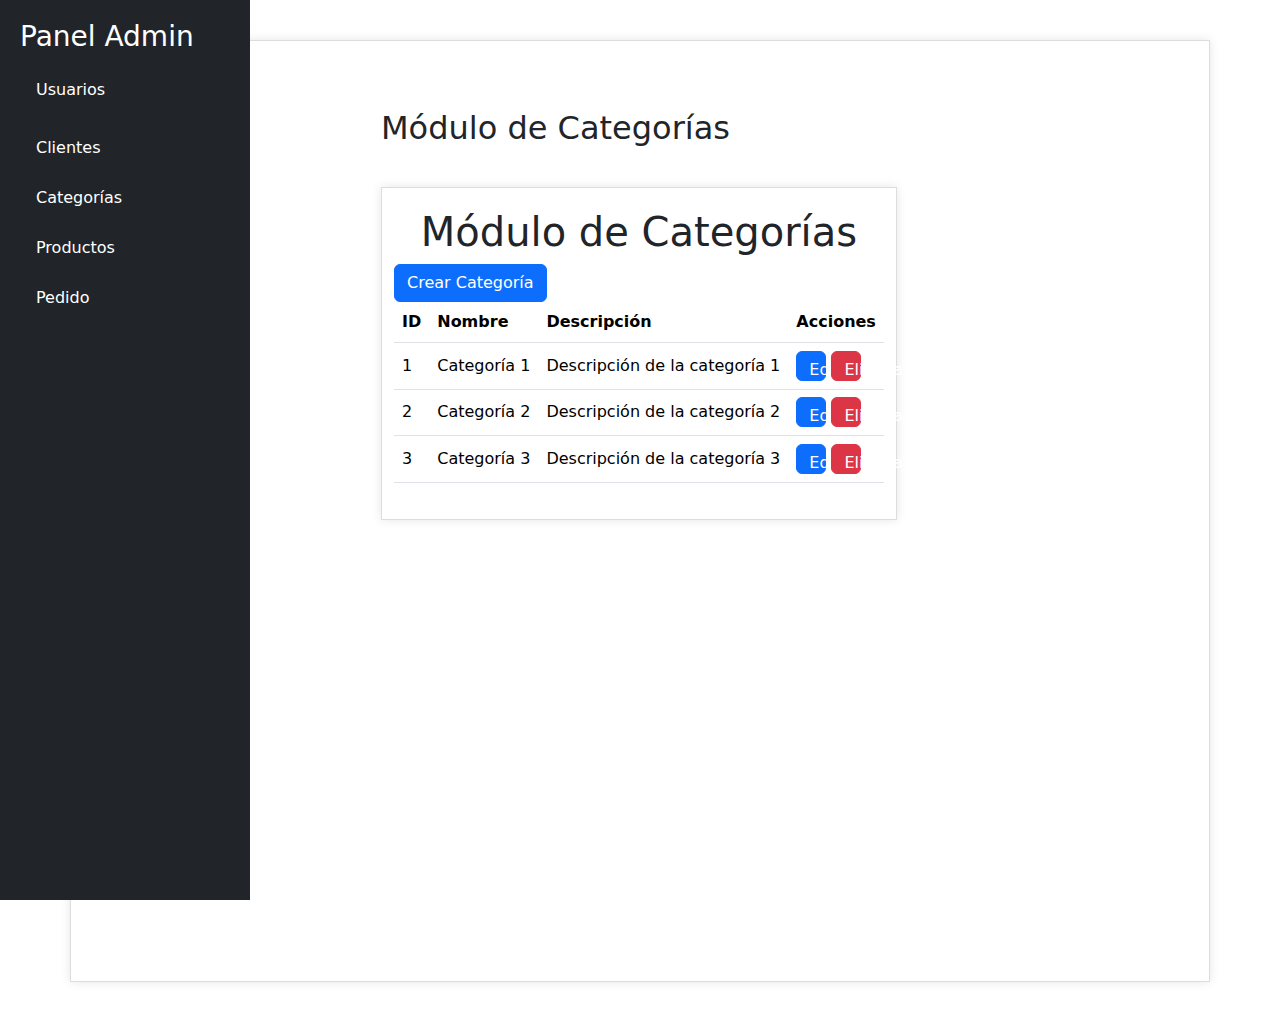
<file: Panel_Administrativo-main/modulo_categorias.html>
<!doctype html>
<html lang="en">

<head>
    <meta charset="utf-8">
    <meta name="viewport" content="width=device-width, initial-scale=1">
    <title>Ejercicios Bootstrap</title>
    <link rel="stylesheet" href="CSS/style.css">
    <link href="https://cdn.jsdelivr.net/npm/bootstrap@5.3.3/dist/css/bootstrap.min.css" rel="stylesheet"
        integrity="sha384-QWTKZyjpPEjISv5WaRU9OFeRpok6YctnYmDr5pNlyT2bRjXh0JMhjY6hW+ALEwIH" crossorigin="anonymous">
</head>

<body>

    <div class="container">

        <!-- Content menu -->

        <!-- Wrapper -->
        <div class="wrapper">
            <!-- Sidebar -->
            <nav id="sidebar" class="bg-dark">
                <div class="sidebar-header">
                    <a class="nav-link" href="modulo_principal.html"><h3>Panel Admin</h3></a>
                </div>
                <ul class="nav flex-column">
                    <li class="nav-item py-2">
                        <a class="nav-link active" href="modulo_usuarios.html">Usuarios</a>
                    </li>
                    <li class="nav-item">
                        <a class="nav-link" href="modulo_clientes.html">Clientes</a>
                    </li>
                    <li class="nav-item">
                        <a class="nav-link" href="modulo_categorias.html">Categorías</a>
                    </li>
                    <li class="nav-item">
                        <a class="nav-link" href="modulo_productos.html">Productos</a>
                    </li>
                    <li class="nav-item">
                        <a class="nav-link" href="modulo_pedido.html">Pedido</a>
                    </li>
                </ul>
            </nav>
            <!-- Content -->
            <div id="content" class="p-4 p-md-5 pt-5">
                <h2 class="mb-4">Módulo de Categorías</h2>

                <!-- Content here -->
            

        <!-- Content fin menu -->
        <div class="container">
            <h1 class="text-center">Módulo de Categorías</h1>
            <div class="row">
                <div class="col-md-12">
                    <button class="btn btn-primary" data-bs-toggle="modal" data-bs-target="#modal-create-category">Crear Categoría</button>
                </div>
            </div>
            <div class="row">
                <div class="col-md-12">
                    <table class="table table-striped">
                        <thead>
                            <tr>
                                <th>ID</th>
                                <th>Nombre</th>
                                <th>Descripción</th>
                                <th>Acciones</th>
                            </tr>
                        </thead>
                        <tbody id="categories">
                            <!-- Aquí se renderizarán las categorías -->
                        </tbody>
                    </table>
                </div>
            </div>
        </div>
    
        <!-- Modal para crear categoría -->
        <div class="modal fade" id="modal-create-category" tabindex="-1" aria-labelledby="exampleModalLabel" aria-hidden="true">
            <div class="modal-dialog">
                <div class="modal-content">
                    <div class="modal-header">
                        <h5 class="modal-title" id="exampleModalLabel">Crear Categoría</h5>
                        <button type="button" class="btn-close" data-bs-dismiss="modal" aria-label="Close"></button>
                    </div>
                    <div class="modal-body">
                        <form id="form-create-category">
                            <div class="form-group">
                                <label for="name">Nombre</label>
                                <input type="text" class="form-control" id="name" required>
                            </div>
                            <div class="form-group">
                                <label for="description">Descripción</label>
                                <textarea class="form-control" id="description" required></textarea>
                            </div>
                            <button type="submit" class="btn btn-primary">Crear Categoría</button>
                        </form>
                    </div>
                </div>
            </div>
        </div>
    
        <!-- Modal para editar categoría -->
        <div class="modal fade" id="modal-edit-category" tabindex="-1" aria-labelledby="exampleModalLabel" aria-hidden="true">
            <div class="modal-dialog">
                <div class="modal-content">
                    <div class="modal-header">
                        <h5 class="modal-title" id="exampleModalLabel">Editar Categoría</h5>
                        <button type="button" class="btn-close" data-bs-dismiss="modal" aria-label="Close"></button>
                    </div>
                    <div class="modal-body">
                        <form id="form-edit-category">
                            <div class="form-group">
                                <label for="name-edit">Nombre</label>
                                <input type="text" class="form-control" id="name-edit" required>
                            </div>
                            <div class="form-group">
                                <label for="description-edit">Descripción</label>
                                <textarea class="form-control" id="description-edit" required></textarea>
                            </div>
                            <button type="submit" class="btn btn-primary">Guardar Cambios</button>
                        </form>
                    </div>
                </div>
            </div>
        </div>
        <!-- Módulo Principal -->
        
<!-- fin -->
    </div>
</div>
       

        <script src="https://cdn.jsdelivr.net/npm/bootstrap@5.3.3/dist/js/bootstrap.bundle.min.js"
            integrity="sha384-YvpcrYf0tY3lHB60NNkmXc5s9fDVZLESaAA55NDzOxhy9GkcIdslK1eN7N6jIeHz"
            crossorigin="anonymous"></script>
        <script src="https://cdn.jsdelivr.net/npm/@popperjs/core@2.11.8/dist/umd/popper.min.js"
            integrity="sha384-I7E8VVD/ismYTF4hNIPjVp/Zjvgyol6VFvRkX/vR+Vc4jQkC+hVqc2pM8ODewa9r"
            crossorigin="anonymous"></script>
            <script>
                // Array de categorías
                let categories = [
                    { id: 1, name: "Categoría 1", description: "Descripción de la categoría 1" },
                    { id: 2, name: "Categoría 2", description: "Descripción de la categoría 2" },
                    { id: 3, name: "Categoría 3", description: "Descripción de la categoría 3" }
                ];
        
                // Renderizar categorías
                function renderCategories() {
                    let html = "";
                    categories.forEach(category => {
                        html += `
                            <tr>
                                <tr>
                        <td>${category.id}</td>
                        <td>${category.name}</td>
                        <td>${category.description}</td>
                        <td>
                            <button class="btn btn-primary btn-edit" data-id="${category.id}">Editar</button>
                            <button class="btn btn-danger btn-delete" data-id="${category.id}">Eliminar</button>
                        </td>
                    </tr>
                `;
            });
            document.getElementById("categories").innerHTML = html;
        }

        // Crear categoría
        document.getElementById("form-create-category").addEventListener("submit", e => {
            e.preventDefault();
            let name = document.getElementById("name").value;
            let description = document.getElementById("description").value;
            let newCategory = { id: categories.length + 1, name, description };
            categories.push(newCategory);
            renderCategories();
            document.getElementById("modal-create-category").classList.remove("show");
        });

        // Editar categoría
        document.addEventListener("click", e => {
            if (e.target.classList.contains("btn-edit")) {
                let id = e.target.dataset.id;
                let category = categories.find(c => c.id == id);
                document.getElementById("name-edit").value = category.name;
                document.getElementById("description-edit").value = category.description;
                document.getElementById("modal-edit-category").dataset.id = id;
                document.getElementById("modal-edit-category").classList.add("show");
            }
        });

        document.getElementById("form-edit-category").addEventListener("submit", e => {
            e.preventDefault();
            let id = document.getElementById("modal-edit-category").dataset.id;
            let category = categories.find(c => c.id == id);
            category.name = document.getElementById("name-edit").value;
            category.description = document.getElementById("description-edit").value;
            renderCategories();
            document.getElementById("modal-edit-category").classList.remove("show");
        });

        // Eliminar categoría
        document.addEventListener("click", e => {
            if (e.target.classList.contains("btn-delete")) {
                let id = e.target.dataset.id;
                categories = categories.filter(c => c.id != id);
                renderCategories();
            }
        });

        renderCategories();
    </script>
</body>

</html>
</file>
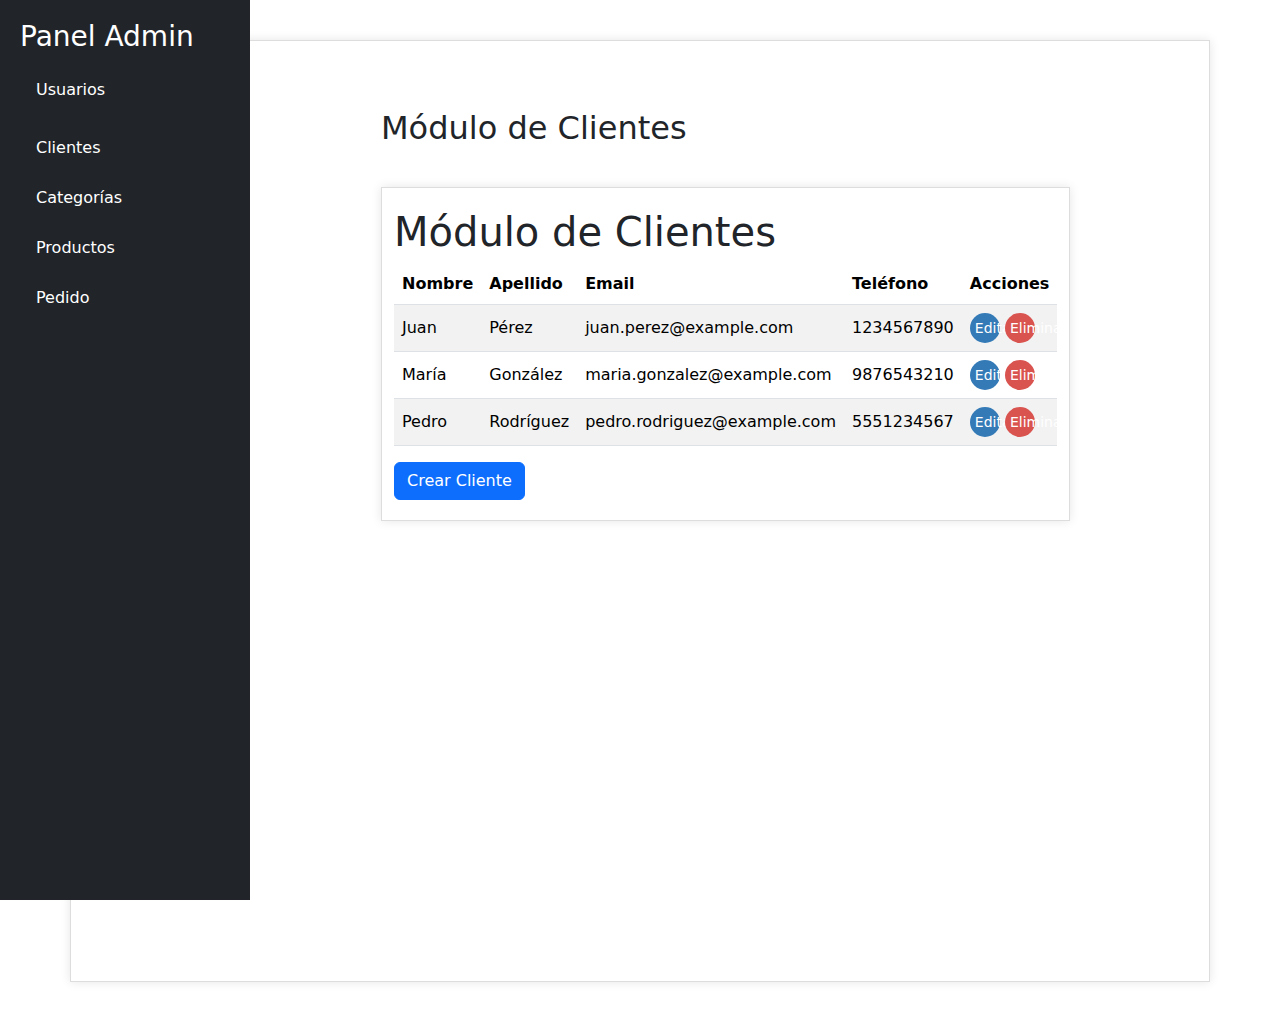
<file: Panel_Administrativo-main/modulo_clientes.html>
<!doctype html>
<html lang="en">

<head>
    <meta charset="utf-8">
    <meta name="viewport" content="width=device-width, initial-scale=1">
    <title>Ejercicios Bootstrap</title>
    <link rel="stylesheet" href="CSS/style.css">
    <link href="https://cdn.jsdelivr.net/npm/bootstrap@5.3.3/dist/css/bootstrap.min.css" rel="stylesheet"
        integrity="sha384-QWTKZyjpPEjISv5WaRU9OFeRpok6YctnYmDr5pNlyT2bRjXh0JMhjY6hW+ALEwIH" crossorigin="anonymous">
</head>

<body>

    <div class="container">

        <!-- Content menu -->

        <!-- Wrapper -->
        <div class="wrapper">
            <!-- Sidebar -->
            <nav id="sidebar" class="bg-dark">
                <div class="sidebar-header">
                    <a class="nav-link" href="modulo_principal.html"><h3>Panel Admin</h3></a>
                </div>
                <ul class="nav flex-column">
                    <li class="nav-item py-2">
                        <a class="nav-link active" href="modulo_usuarios.html">Usuarios</a>
                    </li>
                    <li class="nav-item">
                        <a class="nav-link" href="modulo_clientes.html">Clientes</a>
                    </li>
                    <li class="nav-item">
                        <a class="nav-link" href="modulo_categorias.html">Categorías</a>
                    </li>
                    <li class="nav-item">
                        <a class="nav-link" href="modulo_productos.html">Productos</a>
                    </li>
                    <li class="nav-item">
                        <a class="nav-link" href="modulo_pedido.html">Pedido</a>
                    </li>
                </ul>
            </nav>
            <!-- Content -->
            <div id="content" class="p-4 p-md-5 pt-5">
                <h2 class="mb-4">Módulo de Clientes</h2>

                <!-- Content here -->

        <!-- Content fin menu -->
        <div class="container">
            <h1>Módulo de Clientes</h1>
            <table class="table table-striped">
                <thead>
                    <tr>
                        <th>Nombre</th>
                        <th>Apellido</th>
                        <th>Email</th>
                        <th>Teléfono</th>
                        <th>Acciones</th>
                    </tr>
                </thead>
                <tbody id="clientes">
                    <!-- Aquí se renderizarán los clientes -->
                </tbody>
            </table>
            <button class="btn btn-primary" data-toggle="modal" data-target="#modal-create-cliente">Crear Cliente</button>
        </div>
    
        <!-- Modal para crear cliente -->
        <div class="modal" id="modal-create-cliente">
            <div class="modal-dialog">
                <div class="modal-content">
                    <div class="modal-header">
                        <h5 class="modal-title">Crear Cliente</h5>
                        <button type="button" class="close" data-dismiss="modal" aria-label="Close">
                            <span aria-hidden="true">&times;</span>
                        </button>
                    </div>
                    <div class="modal-body">
                        <form id="form-create-cliente">
                            <div class="form-group">
                                <label for="nombre">Nombre</label>
                                <input type="text" class="form-control" id="nombre" required>
                            </div>
                            <div class="form-group">
                                <label for="apellido">Apellido</label>
                                <input type="text" class="form-control" id="apellido" required>
                            </div>
                            <div class="form-group">
                                <label for="email">Email</label>
                                <input type="email" class="form-control" id="email" required>
                            </div>
                            <div class="form-group">
                                <label for="telefono">Teléfono</label>
                                <input type="tel" class="form-control" id="telefono" required>
                            </div>
                            <button type="submit" class="btn btn-primary">Crear Cliente</button>
                        </form>
                    </div>
                    <div class="modal-footer">
                        <button type="button" class="btn btn-secondary" data-dismiss="modal">Cancelar</button>
                    </div>
                </div>
            </div>
        </div>
    
        <!-- Modal para editar cliente -->
        <div class="modal" id="modal-edit-cliente">
            <div class="modal-dialog">
                <div class="modal-content">
                    <div class="modal-header">
                        <h5 class="modal-title">Editar Cliente</h5>
                        <button type="button" class="close" data-dismiss="modal" aria-label="Close">
                            <span aria-hidden="true">&times;</span>
                        </button>
                    </div>
                    <div class="modal-body">
                        <form id="form-edit-cliente">
                            <div class="form-group">
                                <label for="nombre-edit">Nombre</label>
                                <input type="text" class="form-control" id="nombre-edit" required>
                            </div>
                            <div class="form-group">
                                <label for="apellido-edit">Apellido</label>
                                <input type="text" class="form-control" id="apellido-edit" required>
                            </div>
                            <div class="form-group">
                                <label for="email-edit">Email</label>
                                <input type="email" class="form-control" id="email-edit" required>
                            </div>
                            <div class="form-group">
                                <label for="telefono-edit">Teléfono</label>
                                <input type="tel" class="form-control" id="telefono-edit" required>
                            </div>
                            <button type="submit" class="btn btn-primary">Guardar Cambios</button>
                        </form>
                    </div>
                    <div class="modal-footer">
                        <button type="button" class="btn btn-secondary" data-dismiss="modal">Cancelar</button>
                    </div>
                </div>
            </div>
        </div>
        <!-- Módulo Principal -->
        
<!-- fin -->
    </div>
</div>
        

        <script src="https://cdn.jsdelivr.net/npm/bootstrap@5.3.3/dist/js/bootstrap.bundle.min.js"
            integrity="sha384-YvpcrYf0tY3lHB60NNkmXc5s9fDVZLESaAA55NDzOxhy9GkcIdslK1eN7N6jIeHz"
            crossorigin="anonymous"></script>
        <script src="https://cdn.jsdelivr.net/npm/@popperjs/core@2.11.8/dist/umd/popper.min.js"
            integrity="sha384-I7E8VVD/ismYTF4hNIPjVp/Zjvgyol6VFvRkX/vR+Vc4jQkC+hVqc2pM8ODewa9r"
            crossorigin="anonymous"></script>

            <script>
                // Array de clientes
                let clientes = [
                    { id: 1, nombre: "Juan", apellido: "Pérez", email: "juan.perez@example.com", telefono: "1234567890" },
                    { id: 2, nombre: "María", apellido: "González", email: "maria.gonzalez@example.com", telefono: "9876543210" },
                    { id: 3, nombre: "Pedro", apellido: "Rodríguez", email: "pedro.rodriguez@example.com", telefono: "5551234567" }
                ];
        
                // Renderizar clientes
                function renderClientes() {
                    let html = "";
                    clientes.forEach(cliente => {
                        html += `
                            <tr>
                                <td>${cliente.nombre}</td>
                                <td>${cliente.apellido}</td>
                                <td>${cliente.email}</td>
                                <td>${cliente.telefono}</td>
                                <td>
                                    <button class="btn-edit" data-id="${cliente.id}">Editar</button>
                                    <button class="btn-delete" data-id="${cliente.id}">Eliminar</button>
                                </td>
                            </tr>
                        `;
                    });
                    document.getElementById("clientes").innerHTML = html;
                }
                renderClientes();
        
                // Crear cliente
                document.getElementById("form-create-cliente").addEventListener("submit", e => {
                    e.preventDefault();
                    let nombre = document.getElementById("nombre").value;
                    let apellido = document.getElementById("apellido").value;
                    let email = document.getElementById("email").value;
                    let telefono = document.getElementById("telefono").value;
                    let nuevoCliente = { id: clientes.length + 1, nombre, apellido, email, telefono };
                    clientes.push(nuevoCliente);
                    renderClientes();
                    document.getElementById("modal-create-cliente").classList.remove("show");
                });
        
                // Editar cliente
                document.addEventListener("click", e => {
                    if (e.target.classList.contains("btn-edit")) {
                        let id = e.target.dataset.id;
                        let cliente = clientes.find(c => c.id == id);
                        document.getElementById("nombre-edit").value = cliente.nombre;
                        document.getElementById("apellido-edit").value = cliente.apellido;
                        document.getElementById("email-edit").value = cliente.email;
                        document.getElementById("telefono-edit").value = cliente.telefono;
                        document.getElementById("modal-edit-cliente").classList.add("show");
                    }
                });
        
                document.getElementById("form-edit-cliente").addEventListener("submit", e => {
                    e.preventDefault();
                    let id = document.getElementById("modal-edit-cliente").dataset.id;
                    let cliente = clientes.find(c => c.id == id);
                    cliente.nombre = document.getElementById("nombre-edit").value;
                    cliente.apellido = document.getElementById("apellido-edit").value;
                    cliente.email = document.getElementById("email-edit").value;
                    cliente.telefono = document.getElementById("telefono-edit").value;
                    renderClientes();
                    document.getElementById("modal-edit-cliente").classList.remove("show");
                });
        
                // Eliminar cliente
                document.addEventListener("click", e => {
                    if (e.target.classList.contains("btn-delete")) {
                        let id = e.target.dataset.id;
                        clientes = clientes.filter(c => c.id != id);
                        renderClientes();
                    }
                });
            </script>
</body>

</html>
</file>
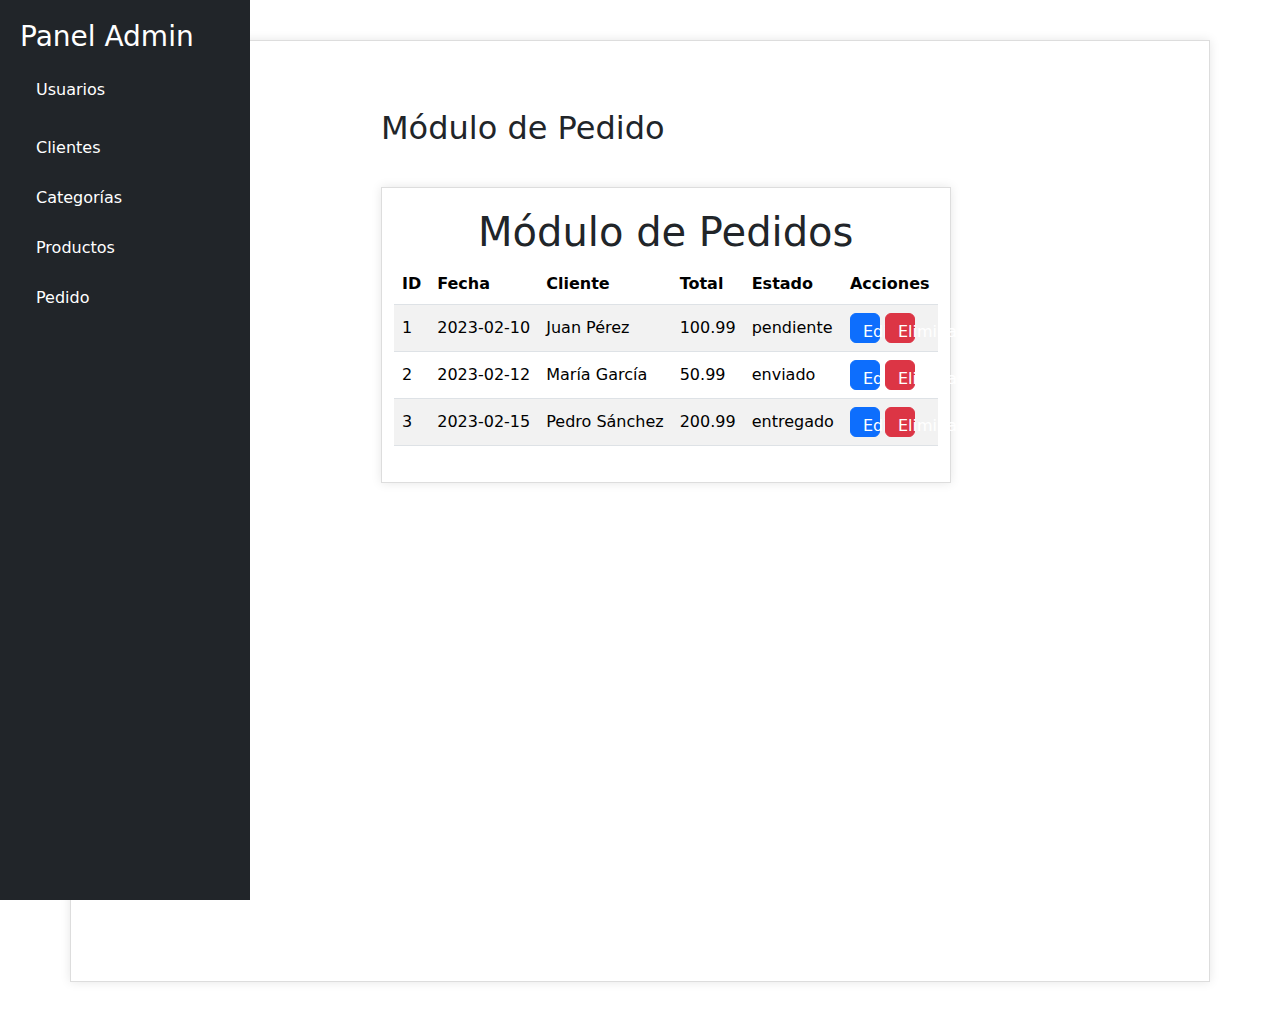
<file: Panel_Administrativo-main/modulo_pedido.html>
<!doctype html>
<html lang="en">

<head>
    <meta charset="utf-8">
    <meta name="viewport" content="width=device-width, initial-scale=1">
    <title>Ejercicios Bootstrap</title>
    <link rel="stylesheet" href="CSS/style.css">
    <link href="https://cdn.jsdelivr.net/npm/bootstrap@5.3.3/dist/css/bootstrap.min.css" rel="stylesheet"
        integrity="sha384-QWTKZyjpPEjISv5WaRU9OFeRpok6YctnYmDr5pNlyT2bRjXh0JMhjY6hW+ALEwIH" crossorigin="anonymous">
</head>

<body>

    <div class="container">

        <!-- Content menu -->

        <!-- Wrapper -->
        <div class="wrapper">
            <!-- Sidebar -->
            <nav id="sidebar" class="bg-dark">
                <div class="sidebar-header">
                    <a class="nav-link" href="modulo_principal.html"><h3>Panel Admin</h3></a>
                </div>
                <ul class="nav flex-column">
                    <li class="nav-item py-2">
                        <a class="nav-link active" href="modulo_usuarios.html">Usuarios</a>
                    </li>
                    <li class="nav-item">
                        <a class="nav-link" href="modulo_clientes.html">Clientes</a>
                    </li>
                    <li class="nav-item">
                        <a class="nav-link" href="modulo_categorias.html">Categorías</a>
                    </li>
                    <li class="nav-item">
                        <a class="nav-link" href="modulo_productos.html">Productos</a>
                    </li>
                    <li class="nav-item">
                        <a class="nav-link" href="modulo_pedido.html">Pedido</a>
                    </li>
                </ul>
            </nav>
            <!-- Content -->
            <div id="content" class="p-4 p-md-5 pt-5">
                <h2 class="mb-4">Módulo de Pedido</h2>

                <!-- Content here -->
            

        <!-- Content fin menu -->
        <div class="container">
            <h1 class="text-center">Módulo de Pedidos</h1>
            <div class="row">
                <div class="col-md-12">
                    <table class="table table-striped">
                        <thead>
                            <tr>
                                <th>ID</th>
                                <th>Fecha</th>
                                <th>Cliente</th>
                                <th>Total</th>
                                <th>Estado</th>
                                <th>Acciones</th>
                            </tr>
                        </thead>
                        <tbody id="orders">
                            <!-- Aquí se renderizarán los pedidos -->
                        </tbody>
                    </table>
                </div>
            </div>
        </div>
        <!-- Módulo Principal -->
        
<!-- fin -->
    </div>
</div>
        

        <script src="https://cdn.jsdelivr.net/npm/bootstrap@5.3.3/dist/js/bootstrap.bundle.min.js"
            integrity="sha384-YvpcrYf0tY3lHB60NNkmXc5s9fDVZLESaAA55NDzOxhy9GkcIdslK1eN7N6jIeHz"
            crossorigin="anonymous"></script>
        <script src="https://cdn.jsdelivr.net/npm/@popperjs/core@2.11.8/dist/umd/popper.min.js"
            integrity="sha384-I7E8VVD/ismYTF4hNIPjVp/Zjvgyol6VFvRkX/vR+Vc4jQkC+hVqc2pM8ODewa9r"
            crossorigin="anonymous"></script>
            <script>
                // Array de pedidos
                let orders = [
                    { id: 1, date: "2023-02-10", customer: "Juan Pérez", total: 100.99, status: "pendiente" },
                    { id: 2, date: "2023-02-12", customer: "María García", total: 50.99, status: "enviado" },
                    { id: 3, date: "2023-02-15", customer: "Pedro Sánchez", total: 200.99, status: "entregado" }
                ];
        
                // Renderizar pedidos
                function renderOrders() {
                    let html = "";
                    orders.forEach(order => {
                        html += `
                            <tr>
                                <td>${order.id}</td>
                                <td>${order.date}</td>
                                <td>${order.customer}</td>
                                <td>${order.total}</td>
                                <td>${order.status}</td>
                                <td>
                                    <button class="btn btn-primary btn-edit" data-id="${order.id}">Editar</button>
                                    <button class="btn btn-danger btn-delete" data-id="${order.id}">Eliminar</button>
                                </td>
                            </tr>
                        `;
                    });
                    document.getElementById("orders").innerHTML = html;
                }
        
                // Cambiar estado de pedido
                document.addEventListener("click", e => {
                    if (e.target.classList.contains("btn-edit")) {
                        let id = e.target.dataset.id;
                        let order = orders.find(o => o.id == id);
                        let status = prompt("Ingrese el nuevo estado del pedido:", order.status);
                        if (status) {
                            order.status = status;
                            renderOrders();
                        }
                    }
                });
        
                // Eliminar pedido
                document.addEventListener("click", e => {
                    if (e.target.classList.contains("btn-delete")) {
                        let id = e.target.dataset.id;
                        orders = orders.filter(o => o.id != id);
                        renderOrders();
                    }
                });
        
                renderOrders();
            </script>
</body>

</html>
</file>
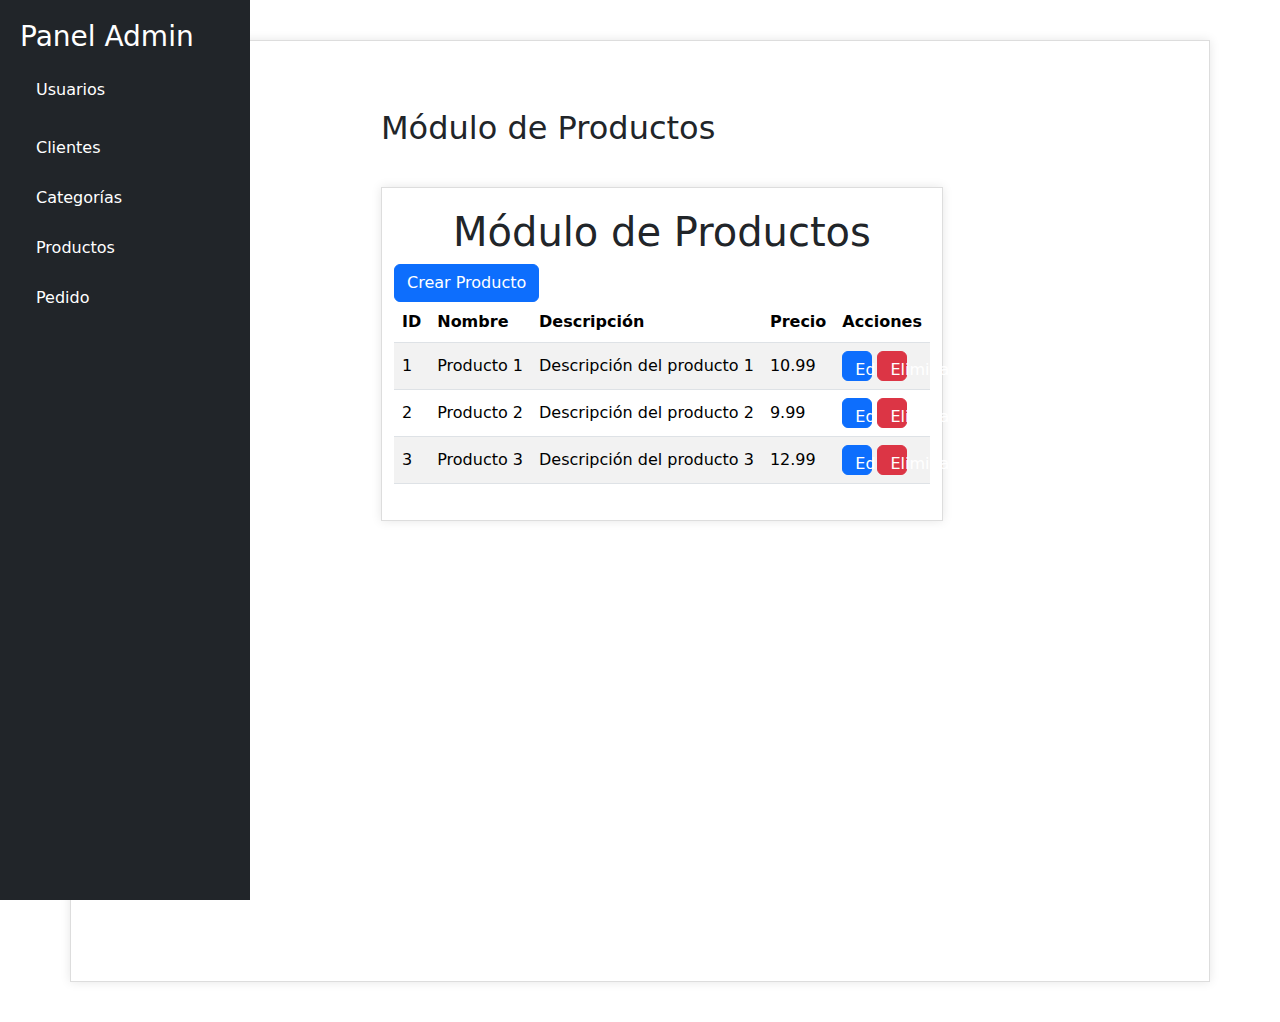
<file: Panel_Administrativo-main/modulo_productos.html>
<!doctype html>
<html lang="en">

<head>
    <meta charset="utf-8">
    <meta name="viewport" content="width=device-width, initial-scale=1">
    <title>Ejercicios Bootstrap</title>
    <link rel="stylesheet" href="CSS/style.css">
    <link href="https://cdn.jsdelivr.net/npm/bootstrap@5.3.3/dist/css/bootstrap.min.css" rel="stylesheet"
        integrity="sha384-QWTKZyjpPEjISv5WaRU9OFeRpok6YctnYmDr5pNlyT2bRjXh0JMhjY6hW+ALEwIH" crossorigin="anonymous">
</head>

<body>

    <div class="container">

        <!-- Content menu -->

        <!-- Wrapper -->
        <div class="wrapper">
            <!-- Sidebar -->
            <nav id="sidebar" class="bg-dark">
                <div class="sidebar-header">
                    <a class="nav-link" href="modulo_principal.html"><h3>Panel Admin</h3></a>
                </div>
                <ul class="nav flex-column">
                    <li class="nav-item py-2">
                        <a class="nav-link active" href="modulo_usuarios.html">Usuarios</a>
                    </li>
                    <li class="nav-item">
                        <a class="nav-link" href="modulo_clientes.html">Clientes</a>
                    </li>
                    <li class="nav-item">
                        <a class="nav-link" href="modulo_categorias.html">Categorías</a>
                    </li>
                    <li class="nav-item">
                        <a class="nav-link" href="modulo_productos.html">Productos</a>
                    </li>
                    <li class="nav-item">
                        <a class="nav-link" href="modulo_pedido.html">Pedido</a>
                    </li>
                </ul>
            </nav>
            <!-- Content -->
            <div id="content" class="p-4 p-md-5 pt-5">
                <h2 class="mb-4">Módulo de Productos</h2>

                <!-- Content here -->
            

        <!-- Content fin menu -->
        <div class="container">
            <h1 class="text-center">Módulo de Productos</h1>
            <div class="row">
                <div class="col-md-12">
                    <button class="btn btn-primary" data-bs-toggle="modal" data-bs-target="#modal-create-product">Crear Producto</button>
                </div>
            </div>
            <div class="row">
                <div class="col-md-12">
                    <table class="table table-striped">
                        <thead>
                            <tr>
                                <th>ID</th>
                                <th>Nombre</th>
                                <th>Descripción</th>
                                <th>Precio</th>
                                <th>Acciones</th>
                            </tr>
                        </thead>
                        <tbody id="products">
                            <!-- Aquí se renderizarán los productos -->
                        </tbody>
                    </table>
                </div>
            </div>
        </div>
    
        <!-- Modal para crear producto -->
        <div class="modal fade" id="modal-create-product" tabindex="-1" aria-labelledby="exampleModalLabel" aria-hidden="true">
            <div class="modal-dialog">
                <div class="modal-content">
                    <div class="modal-header">
                        <h5 class="modal-title" id="exampleModalLabel">Crear Producto</h5>
                        <button type="button" class="btn-close" data-bs-dismiss="modal" aria-label="Close"></button>
                    </div>
                    <div class="modal-body">
                        <form id="form-create-product">
                            <div class="form-group">
                                <label for="name">Nombre</label>
                                <input type="text" class="form-control" id="name" required>
                            </div>
                            <div class="form-group">
                                <label for="description">Descripción</label>
                                <textarea class="form-control" id="description" required></textarea>
                            </div>
                            <div class="form-group">
                                <label for="price">Precio</label>
                                <input type="number" class="form-control" id="price" required>
                            </div>
                            <button type="submit" class="btn btn-primary">Crear Producto</button>
                        </form>
                    </div>
                </div>
            </div>
        </div>
    
        <!-- Modal para editar producto -->
        <div class="modal fade" id="modal-edit-product" tabindex="-1" aria-labelledby="exampleModalLabel" aria-hidden="true">
            <div class="modal-dialog">
                <div class="modal-content">
                    <div class="modal-header">
                        <h5 class="modal-title" id="exampleModalLabel">Editar Producto</h5>
                        <button type="button" class="btn-close" data-bs-dismiss="modal" aria-label="Close"></button>
                    </div>
                    <div class="modal-body">
                        <form id="form-edit-product">
                            <div class="form-group">
                                <label for="name-edit">Nombre</label>
                                <input type="text" class="form-control" id="name-edit" required>
                            </div>
                            <div class="form-group">
                                <label for="description-edit">Descripción</label>
                                <textarea class="form-control" id="description-edit" required></textarea>
                            </div>
                            <div class="form-group">
                                <label for="price-edit">Precio</label>
                                <input type="number" class="form-control" id="price-edit" required>
                            </div>
                            <button type="submit" class="btn btn-primary">Guardar Cambios</button>
                        </form>
                    </div>
                </div>
            </div>
        </div>
        <!-- Módulo Principal -->
        
<!-- fin -->
    </div>
</div>
        

        <script src="https://cdn.jsdelivr.net/npm/bootstrap@5.3.3/dist/js/bootstrap.bundle.min.js"
            integrity="sha384-YvpcrYf0tY3lHB60NNkmXc5s9fDVZLESaAA55NDzOxhy9GkcIdslK1eN7N6jIeHz"
            crossorigin="anonymous"></script>
        <script src="https://cdn.jsdelivr.net/npm/@popperjs/core@2.11.8/dist/umd/popper.min.js"
            integrity="sha384-I7E8VVD/ismYTF4hNIPjVp/Zjvgyol6VFvRkX/vR+Vc4jQkC+hVqc2pM8ODewa9r"
            crossorigin="anonymous"></script>
            <script>
                // Array de productos
                let products = [
                    { id: 1, name: "Producto 1", description: "Descripción del producto 1", price: 10.99 },
                    { id: 2, name: "Producto 2", description: "Descripción del producto 2", price: 9.99 },
            { id: 3, name: "Producto 3", description: "Descripción del producto 3", price: 12.99 }
        ];

        // Renderizar productos
        function renderProducts() {
            let html = "";
            products.forEach(product => {
                html += `
                    <tr>
                        <td>${product.id}</td>
                        <td>${product.name}</td>
                        <td>${product.description}</td>
                        <td>${product.price}</td>
                        <td>
                            <button class="btn btn-primary btn-edit" data-id="${product.id}">Editar</button>
                            <button class="btn btn-danger btn-delete" data-id="${product.id}">Eliminar</button>
                        </td>
                    </tr>
                `;
            });
            document.getElementById("products").innerHTML = html;
        }

        // Crear producto
        document.getElementById("form-create-product").addEventListener("submit", e => {
            e.preventDefault();
            let name = document.getElementById("name").value;
            let description = document.getElementById("description").value;
            let price = document.getElementById("price").value;
            let newProduct = { id: products.length + 1, name, description, price };
            products.push(newProduct);
            renderProducts();
            document.getElementById("modal-create-product").classList.remove("show");
        });

        // Editar producto
        document.addEventListener("click", e => {
            if (e.target.classList.contains("btn-edit")) {
                let id = e.target.dataset.id;
                let product = products.find(p => p.id == id);
                document.getElementById("name-edit").value = product.name;
                document.getElementById("description-edit").value = product.description;
                document.getElementById("price-edit").value = product.price;
                document.getElementById("modal-edit-product").dataset.id = id;
                document.getElementById("modal-edit-product").classList.add("show");
            }
        });

        document.getElementById("form-edit-product").addEventListener("submit", e => {
            e.preventDefault();
            let id = document.getElementById("modal-edit-product").dataset.id;
            let product = products.find(p => p.id == id);
            product.name = document.getElementById("name-edit").value;
            product.description = document.getElementById("description-edit").value;
            product.price = document.getElementById("price-edit").value;
            renderProducts();
            document.getElementById("modal-edit-product").classList.remove("show");
        });

        // Eliminar producto
        document.addEventListener("click", e => {
            if (e.target.classList.contains("btn-delete")) {
                let id = e.target.dataset.id;
                products = products.filter(p => p.id!= id);
                renderProducts();
            }
        });

        renderProducts();
    </script>
</body>

</html>
</file>
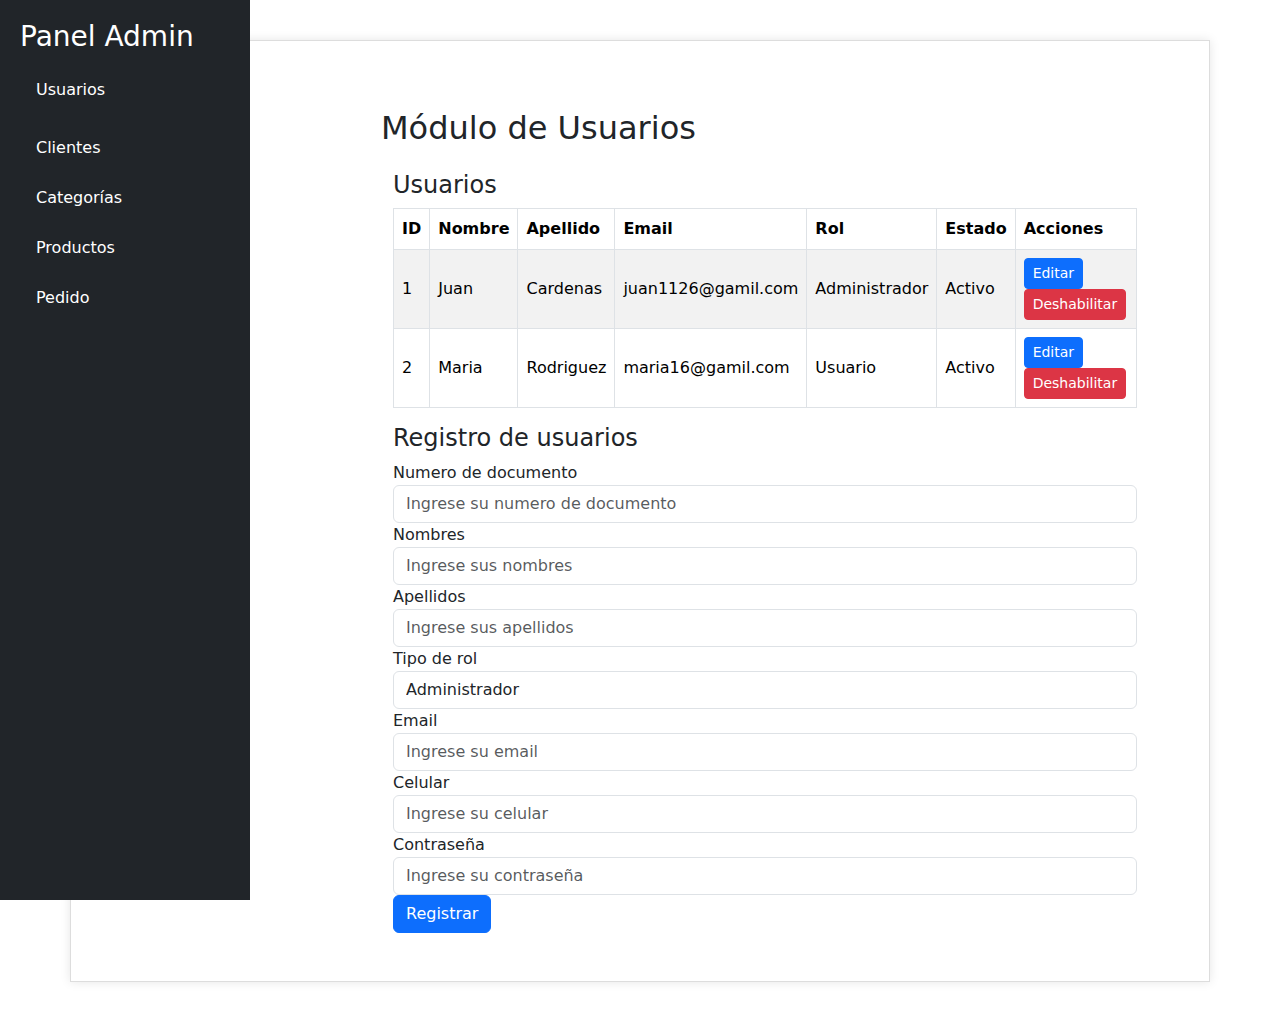
<file: Panel_Administrativo-main/modulo_usuarios.html>
<!doctype html>
<html lang="en">

<head>
    <meta charset="utf-8">
    <meta name="viewport" content="width=device-width, initial-scale=1">
    <title>Ejercicios Bootstrap</title>
    <link rel="stylesheet" href="CSS/style.css">
    <link href="https://cdn.jsdelivr.net/npm/bootstrap@5.3.3/dist/css/bootstrap.min.css" rel="stylesheet"
        integrity="sha384-QWTKZyjpPEjISv5WaRU9OFeRpok6YctnYmDr5pNlyT2bRjXh0JMhjY6hW+ALEwIH" crossorigin="anonymous">
</head>

<body>

    <div class="container">

        <!-- Content menu -->

        <!-- Wrapper -->
        <div class="wrapper">
            <!-- Sidebar -->
            <nav id="sidebar" class="bg-dark">
                <div class="sidebar-header">
                    <a class="nav-link" href="modulo_principal.html">
                        <h3>Panel Admin</h3>
                    </a>
                </div>
                <ul class="nav flex-column">
                    <li class="nav-item py-2">
                        <a class="nav-link active" href="modulo_usuarios.html">Usuarios</a>
                    </li>
                    <li class="nav-item">
                        <a class="nav-link" href="modulo_clientes.html">Clientes</a>
                    </li>
                    <li class="nav-item">
                        <a class="nav-link" href="modulo_categorias.html">Categorías</a>
                    </li>
                    <li class="nav-item">
                        <a class="nav-link" href="modulo_productos.html">Productos</a>
                    </li>
                    <li class="nav-item">
                        <a class="nav-link" href="modulo_pedido.html">Pedido</a>
                    </li>
                </ul>
            </nav>
            <!-- Content -->
            <div id="content" class="p-4 p-md-5 pt-5">
                <h2 class="mb-4">Módulo de Usuarios</h2>

                <!-- Content listado usuarios -->
                <div class="container-fluid">
                    <div class="row">
                        <div class="col-md-12">
                            <h4>Usuarios</h4>
                            <table class="table table-striped table-bordered">
                                <thead>
                                    <tr>
                                        <th>ID</th>
                                        <th>Nombre</th>
                                        <th>Apellido</th>
                                        <th>Email</th>
                                        <th>Rol</th>
                                        <th>Estado</th>
                                        <th>Acciones</th>
                                    </tr>
                                </thead>
                                <tbody>
                                    <tr>
                                        <td>1</td>
                                        <td>Juan</td>
                                        <td>Cardenas</td>
                                        <td>juan1126@gamil.com</td>
                                        <td>Administrador</td>
                                        <td>Activo</td>
                                        <td>
                                            <a href="#" class="btn btn-primary btn-sm">Editar</a>
                                            <a href="#" class="btn btn-danger btn-sm">Deshabilitar</a>
                                        </td>
                                    </tr>
                                    <tr>
                                        <td>2</td>
                                        <td>Maria</td>
                                        <td>Rodriguez</td>
                                        <td>maria16@gamil.com</td>
                                        <td>Usuario</td>
                                        <td>Activo</td>
                                        <td>
                                            <a href="#" class="btn btn-primary btn-sm">Editar</a>
                                            <a href="#" class="btn btn-danger btn-sm">Deshabilitar</a>
                                        </td>
                                    </tr>
                                </tbody>
                            </table>
                        </div>
                    </div>
                </div>
                <!-- fin listado usuarios -->

                <!-- Content Formulario de registro de usuarios -->
                <div class="container-fluid">
                    <div class="row">
                        <div class="col-md-12">
                            <h4>Registro de usuarios</h4>
                            <form>
                                <div class="form-group">
                                    <label for="numero_documento">Numero de documento</label>
                                    <input type="text" class="form-control" id="numero_documento"
                                        placeholder="Ingrese su numero de documento">
                                </div>
                                <div class="form-group">
                                    <label for="nombres">Nombres</label>
                                    <input type="text" class="form-control" id="nombres"
                                        placeholder="Ingrese sus nombres">
                                </div>
                                <div class="form-group">
                                    <label for="apellidos">Apellidos</label>
                                    <input type="text" class="form-control" id="apellidos"
                                        placeholder="Ingrese sus apellidos">
                                </div>
                                <div class="form-group">
                                    <label for="tipo_rol">Tipo de rol</label>
                                    <select class="form-control" id="tipo_rol">
                                        <option value="administrador">Administrador</option>
                                        <option value="usuario">Usuario</option>
                                    </select>
                                </div>
                                <div class="form-group">
                                    <label for="email">Email</label>
                                    <input type="email" class="form-control" id="email" placeholder="Ingrese su email">
                                </div>
                                <div class="form-group">
                                    <label for="celular">Celular</label>
                                    <input type="text" class="form-control" id="celular"
                                        placeholder="Ingrese su celular">
                                </div>
                                <div class="form-group">
                                    <label for="contrasena">Contraseña</label>
                                    <input type="password" class="form-control" id="contrasena"
                                        placeholder="Ingrese su contraseña">
                                </div>
                                <button type="submit" class="btn btn-primary">Registrar</button>
                            </form>
                        </div>
                    </div>
                </div>
                <!-- fin Formulario de registro de usuarios -->


            </div>
        </div>
        

        <script src="https://cdn.jsdelivr.net/npm/bootstrap@5.3.3/dist/js/bootstrap.bundle.min.js"
            integrity="sha384-YvpcrYf0tY3lHB60NNkmXc5s9fDVZLESaAA55NDzOxhy9GkcIdslK1eN7N6jIeHz"
            crossorigin="anonymous"></script>
        <script src="https://cdn.jsdelivr.net/npm/@popperjs/core@2.11.8/dist/umd/popper.min.js"
            integrity="sha384-I7E8VVD/ismYTF4hNIPjVp/Zjvgyol6VFvRkX/vR+Vc4jQkC+hVqc2pM8ODewa9r"
            crossorigin="anonymous"></script>

</body>

</html>
</file>
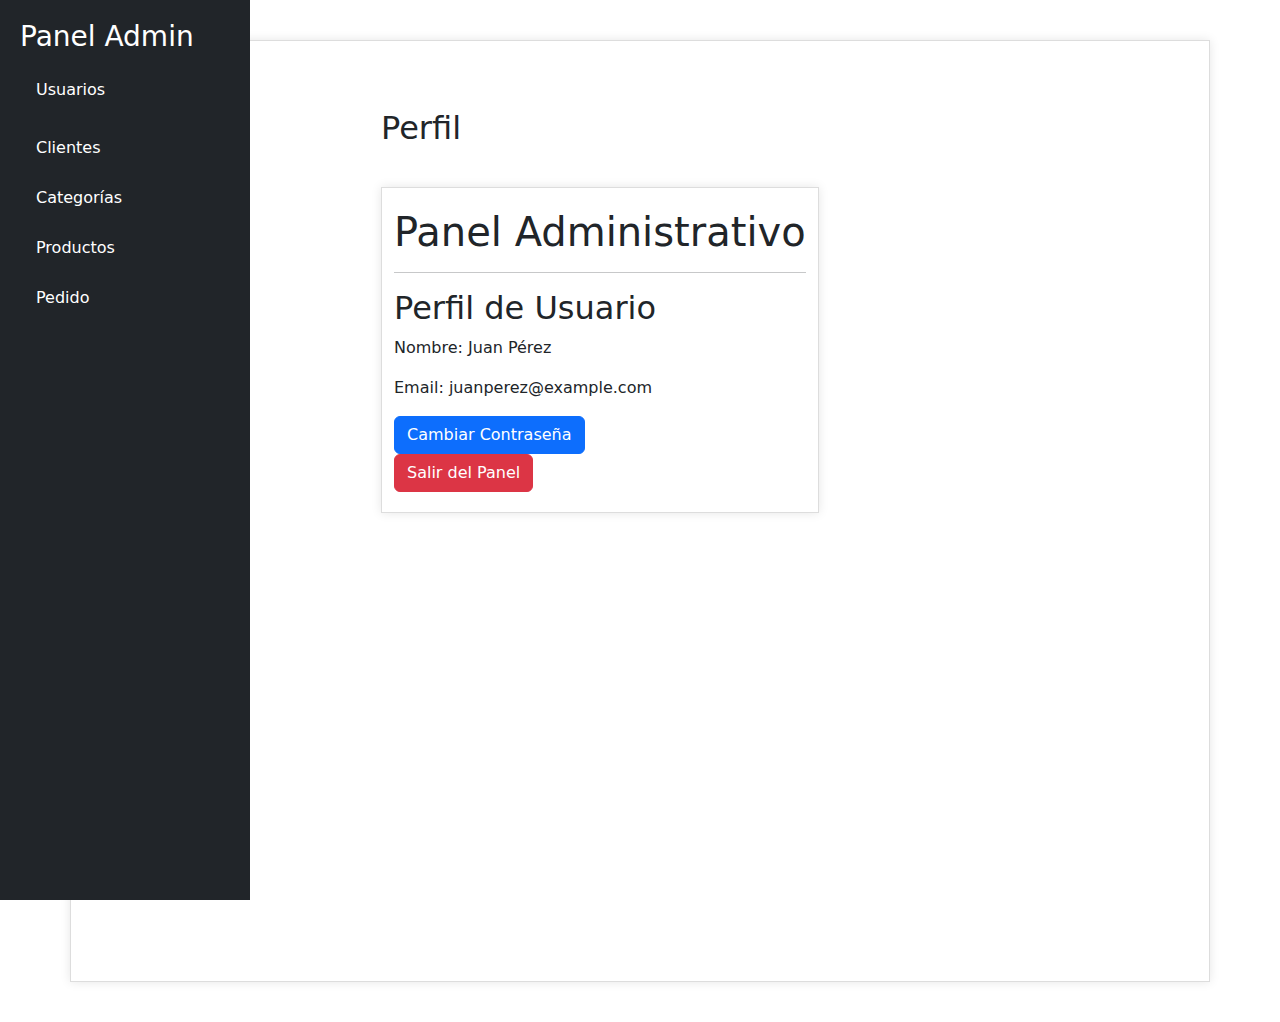
<file: Panel_Administrativo-main/perfil.html>
<!doctype html>
<html lang="en">

<head>
    <meta charset="utf-8">
    <meta name="viewport" content="width=device-width, initial-scale=1">
    <title>Ejercicios Bootstrap</title>
    <link rel="stylesheet" href="CSS/style.css">
    <link href="https://cdn.jsdelivr.net/npm/bootstrap@5.3.3/dist/css/bootstrap.min.css" rel="stylesheet"
        integrity="sha384-QWTKZyjpPEjISv5WaRU9OFeRpok6YctnYmDr5pNlyT2bRjXh0JMhjY6hW+ALEwIH" crossorigin="anonymous">
</head>

<body>

    <div class="container">

        <!-- Content menu -->

        <!-- Wrapper -->
        <div class="wrapper">
            <!-- Sidebar -->
            <nav id="sidebar" class="bg-dark">
                <div class="sidebar-header">
                    <a class="nav-link" href="modulo_principal.html"><h3>Panel Admin</h3></a>
                </div>
                <ul class="nav flex-column">
                    <li class="nav-item py-2">
                        <a class="nav-link active" href="modulo_usuarios.html">Usuarios</a>
                    </li>
                    <li class="nav-item">
                        <a class="nav-link" href="modulo_clientes.html">Clientes</a>
                    </li>
                    <li class="nav-item">
                        <a class="nav-link" href="modulo_categorias.html">Categorías</a>
                    </li>
                    <li class="nav-item">
                        <a class="nav-link" href="modulo_productos.html">Productos</a>
                    </li>
                    <li class="nav-item">
                        <a class="nav-link" href="modulo_pedido.html">Pedido</a>
                    </li>
                </ul>
            </nav>
            <!-- Content -->
            <div id="content" class="p-4 p-md-5 pt-5">
                <h2 class="mb-4">Perfil</h2>

                <!-- Content here -->
            

        <!-- Content fin menu -->
        <div class="container">
            <h1 class="text-center">Panel Administrativo</h1>
            <hr>
            <div class="row">
                <div class="col-md-12">
                    <h2>Perfil de Usuario</h2>
                    <p>Nombre: <span id="username">Juan Pérez</span></p>
                    <p>Email: <span id="email">juanperez@example.com</span></p>
                </div>
            </div>
            <div class="row">
                <div class="col-md-12">
                    <button class="btn btn-primary" id="btn-change-password">Cambiar Contraseña</button>
                </div>
            </div>
            <div class="row">
                <div class="col-md-12">
                    <button class="btn btn-danger" id="btn-logout">Salir del Panel</button>
                </div>
            </div>
        
            <!-- Modal para cambiar contraseña -->
            <div class="modal fade" id="modal-change-password" tabindex="-1" aria-labelledby="exampleModalLabel" aria-hidden="true">
                <div class="modal-dialog">
                    <div class="modal-content">
                        <div class="modal-header">
                            <h5 class="modal-title" id="exampleModalLabel">Cambiar Contraseña</h5>
                            <button type="button" class="btn-close" data-bs-dismiss="modal" aria-label="Close"></button>
                        </div>
                        <div class="modal-body">
                            <form id="form-change-password">
                                <div class="mb-3">
                                    <label for="current-password" class="form-label">Contraseña Actual</label>
                                    <input type="password" class="form-control" id="current-password" required>
                                </div>
                                <div class="mb-3">
                                    <label for="new-password" class="form-label">Nueva Contraseña</label>
                                    <input type="password" class="form-control" id="new-password" required>
                                </div>
                                <div class="mb-3">
                                    <label for="confirm-password" class="form-label">Confirmar Nueva Contraseña</label>
                                    <input type="password" class="form-control" id="confirm-password" required>
                                </div>
                                <button type="submit" class="btn btn-primary">Cambiar Contraseña</button>
                            </form>
                        </div>
                    </div>
                </div>
            </div>
        </div>
        <!-- Módulo Principal -->
        
<!-- fin -->
    </div>
</div>
        

        <script src="https://cdn.jsdelivr.net/npm/bootstrap@5.3.3/dist/js/bootstrap.bundle.min.js"
            integrity="sha384-YvpcrYf0tY3lHB60NNkmXc5s9fDVZLESaAA55NDzOxhy9GkcIdslK1eN7N6jIeHz"
            crossorigin="anonymous"></script>
        <script src="https://cdn.jsdelivr.net/npm/@popperjs/core@2.11.8/dist/umd/popper.min.js"
            integrity="sha384-I7E8VVD/ismYTF4hNIPjVp/Zjvgyol6VFvRkX/vR+Vc4jQkC+hVqc2pM8ODewa9r"
            crossorigin="anonymous"></script>
            <script>
                // Mostrar modal para cambiar contraseña
                document.getElementById("btn-change-password").addEventListener("click", () => {
                    document.getElementById("modal-change-password").classList.add("show");
                });
        
                // Cambiar contraseña
                document.getElementById("form-change-password").addEventListener("submit", e => {
                    e.preventDefault();
                    let currentPassword = document.getElementById("current-password").value;
                    let newPassword = document.getElementById("new-password").value;
                    let confirmPassword = document.getElementById("confirm-password").value;
                    // Aquí debes agregar la lógica para cambiar la contraseña
                    alert("Contraseña cambiada con éxito!");
                    document.getElementById("modal-change-password").classList.remove("show");
                });
        
                // Salir del panel
                document.getElementById("btn-logout").addEventListener("click", () => {
                    // Aquí debes agregar la lógica para salir del panel
                    alert("Has salido del panel administrativo.");
                    // Redirigir a la página de inicio de sesión
                    window.location.href = "login.html";
                });
            </script>
</body>

</html>
</file>
<file: Panel_Administrativo-main/CSS/style.css>
:root {
    --primary: #6209DB;
    --dark: #000000;
    --light: #ffffff;
    --grey: #f5f5f5;
}

.img-blur {
    filter: blur(4px); /* Ajusta el valor según el nivel de desenfoque deseado */
  }

  .wrapper {
    display: flex;
    width: 100%;
    height: 100vh;
  }
  
  #sidebar {
    width: 250px;
    position: fixed;
    top: 0;
    left: 0;
    bottom: 0;
    padding: 20px;
    background-color: #333;
    color: #fff;
  }
  
  #sidebar.sidebar-header {
    padding: 20px;
    border-bottom: 1px solid #444;
  }
  
  #sidebar ul {
    list-style: none;
    padding: 0;
    margin: 0;
  }
  
  #sidebar li {
    margin-bottom: 10px;
  }
  
  #sidebar a {
    color: #fff;
    text-decoration: none;
  }
  
  #sidebar a:hover {
    color: #ccc;
  }
  
  #content {
    margin-left: 250px;
    padding: 20px;
  }


  body {
    font-family: Arial, sans-serif;
    background-color: #f5f5f5;
}
.container {
    max-width: 800px;
    margin: 40px auto;
    padding: 20px;
    background-color: #fff;
    border: 1px solid #ddd;
    box-shadow: 0 0 10px rgba(0, 0, 0, 0.1);
}
.table {
    margin-bottom: 20px;
}
.table th, .table td {
    vertical-align: middle;
}
.btn-edit, .btn-delete {
    width: 30px;
    height: 30px;
    padding: 5px;
    font-size: 14px;
    line-height: 1.5;
    border-radius: 50%;
    border: none;
    background-color: #337ab7;
    color: #fff;
    cursor: pointer;
}
.btn-edit:hover, .btn-delete:hover {
    background-color: #23527c;
}
.btn-delete {
    background-color: #d9534f;
}
.btn-delete:hover {
    background-color: #c9302c;
}
.modal {
    display: none;
    position: fixed;
    top: 0;
    right: 0;
    bottom: 0;
    left: 0;
    z-index: 1050;
    background-color: rgba(0, 0, 0, 0.5);
}
.modal.show {
    display: block;
}
.modal-dialog {
    max-width: 400px;
    margin: 40px auto;
}
.modal-content {
    background-color: #fff;
    border: 1px solid #ddd;
    border-radius: 5px;
    padding: 20px;
}
.modal-header {
    border-bottom: 1px solid #ddd;
    padding: 10px;
}
.modal-title {
    font-size: 18px;
    font-weight: bold;
}
.modal-body {
    padding: 20px;
}
.modal-footer {
    border-top: 1px solid #ddd;
    padding: 10px;
    text-align: right;
}
</file>
